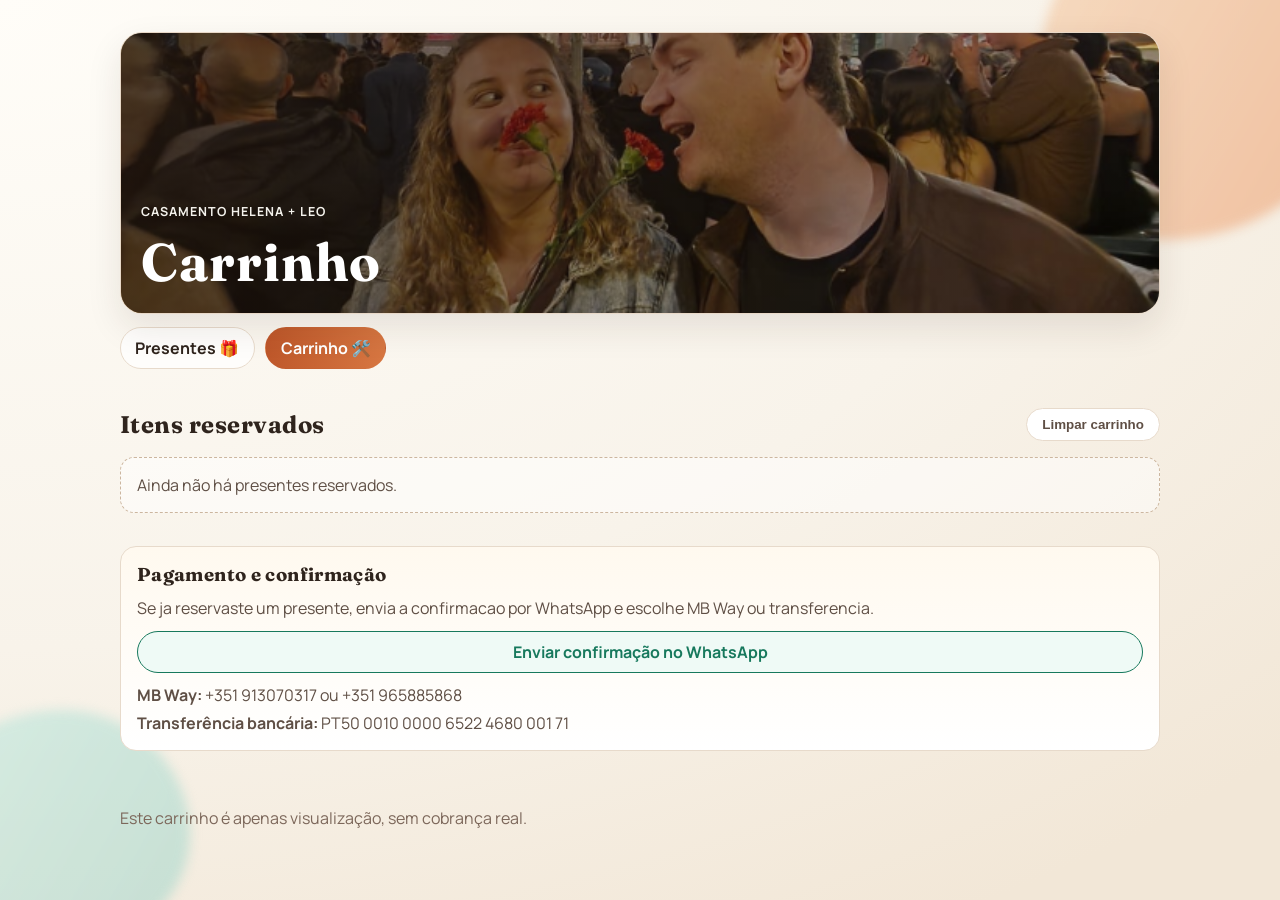
<file: carrinho.html>
<!doctype html>
<html lang="pt-PT">
<head>
  <meta charset="utf-8" />
  <meta name="viewport" content="width=device-width, initial-scale=1" />
  <title>Casorio | Carrinho </title>
  <meta name="description" content="Carrinho fictício de presentes reservados" />
  <link rel="preconnect" href="https://fonts.googleapis.com" />
  <link rel="preconnect" href="https://fonts.gstatic.com" crossorigin />
  <link href="https://fonts.googleapis.com/css2?family=Fraunces:wght@400;600;700&family=Manrope:wght@400;500;700&display=swap" rel="stylesheet" />
  <link rel="stylesheet" href="styles.css" />
</head>
<body>
  <div class="bg-shape bg-shape-a" aria-hidden="true"></div>
  <div class="bg-shape bg-shape-b" aria-hidden="true"></div>

  <header class="container hero">
    <section class="hero-banner">
      <img class="hero-photo" src="images/casal.png" alt="Foto do casal Helena e Leo" loading="lazy" onerror="this.src='images/casal.png'; this.onerror=null;" />
      <div class="hero-copy">
        <p class="eyebrow">Casamento Helena + Leo</p>
        <h1>Carrinho </h1>
      </div>
    </section>
    <nav class="top-nav" aria-label="Navegação principal">
      <a class="nav-link" href="index.html">Presentes 🎁</a>
      <a class="nav-link active" href="carrinho.html" aria-current="page">Carrinho 🛠️</a>
    </nav>
  </header>

  <main class="container">
    <section>
      <div class="section-head">
        <h2>Itens reservados</h2>
        <button id="clearCartBtn" class="ghost-btn" type="button">Limpar carrinho </button>
      </div>
      <div id="cartState" class="empty-state">Ainda não há presentes reservados.</div>
      <div id="cartList" class="cart-list" aria-live="polite"></div>
      <aside id="cartSummary" class="summary hidden" aria-live="polite">
        <h3>Resumo</h3>
        <p><strong>Quantidade de itens:</strong> <span id="summaryCount">0</span></p>
        <p><strong>Valor total estimado:</strong> <span id="summaryTotal">0,00 €</span></p>
      </aside>

      <section class="payment-card compact">
        <h3>Pagamento e confirmação</h3>
        <p>Se ja reservaste um presente, envia a confirmacao por WhatsApp e escolhe MB Way ou transferencia.</p>
        <a id="cartWhatsAppLink" class="cta-link" href="#" target="_blank" rel="noopener noreferrer">Enviar confirmação no WhatsApp</a>
        <div class="payment-grid">
          <p><strong>MB Way:</strong> <span id="mbwayInfo">-</span></p>
          <p><strong>Transferência bancária:</strong> <span id="ibanInfo">-</span></p>
        </div>
      </section>
    </section>
  </main>

  <footer class="container footer">
    <p>Este carrinho é apenas visualização, sem cobrança real.</p>
  </footer>

  <script src="data.js"></script>
  <script src="cart.js"></script>
</body>
</html>
</file>
<file: styles.css>
:root {
  --bg-base: #f8f3ea;
  --bg-soft: #fffaf3;
  --ink: #2f241d;
  --ink-soft: #5f4f45;
  --accent: #c05a2b;
  --accent-2: #0f766e;
  --card: #fffdfa;
  --stroke: #e7dacb;
  --shadow: 0 14px 35px rgba(51, 31, 17, 0.1);
}

* {
  box-sizing: border-box;
}

html,
body {
  margin: 0;
  padding: 0;
}

body {
  min-height: 100vh;
  font-family: "Manrope", sans-serif;
  color: var(--ink);
  background:
    radial-gradient(140% 120% at 0% 0%, #fffdf8 0%, var(--bg-base) 60%, #f2e7d7 100%);
  position: relative;
  overflow-x: hidden;
}

.bg-shape {
  position: fixed;
  pointer-events: none;
  z-index: 0;
  filter: blur(6px);
  opacity: 0.55;
}

.bg-shape-a {
  width: 320px;
  height: 320px;
  border-radius: 38% 62% 61% 39% / 46% 45% 55% 54%;
  background: linear-gradient(120deg, #f4c89f, #eb9664);
  top: -80px;
  right: -80px;
  animation: floatA 9s ease-in-out infinite;
}

.bg-shape-b {
  width: 260px;
  height: 260px;
  border-radius: 51% 49% 71% 29% / 39% 48% 52% 61%;
  background: linear-gradient(120deg, #bee9df, #9ed3c8);
  bottom: -70px;
  left: -70px;
  animation: floatB 10s ease-in-out infinite;
}

.container {
  width: min(1040px, calc(100% - 2rem));
  margin: 0 auto;
  position: relative;
  z-index: 1;
}

.hero {
  padding: 2rem 0 1.2rem;
}

.hero-banner {
  position: relative;
  min-height: 280px;
  border-radius: 22px;
  overflow: hidden;
  border: 1px solid #e8d8c7;
  box-shadow: var(--shadow);
}

.hero-photo {
  position: absolute;
  inset: 0;
  width: 100%;
  height: 100%;
  object-fit: cover;
}

.hero-banner::after {
  content: "";
  position: absolute;
  inset: 0;
  background: linear-gradient(105deg, rgba(35, 22, 15, 0.72), rgba(35, 22, 15, 0.2));
}

.hero-copy {
  position: relative;
  z-index: 1;
  min-height: 280px;
  padding: 1.2rem 1.25rem;
  display: grid;
  align-content: end;
  gap: 0.45rem;
  max-width: 70ch;
}

.eyebrow {
  margin: 0;
  color: #f4f2ec;
  font-weight: 700;
  letter-spacing: 0.08em;
  text-transform: uppercase;
  font-size: 0.78rem;
}

h1,
h2,
h3 {
  font-family: "Fraunces", serif;
  margin: 0;
  letter-spacing: 0.02em;
}

h1 {
  font-size: clamp(2rem, 5vw, 3.3rem);
  margin-top: 0.1rem;
  color: #fff;
}

.subtitle {
  max-width: 65ch;
  color: #f8eee2;
  margin-top: 0.2rem;
  line-height: 1.55;
}

.top-nav {
  margin-top: 0.8rem;
  display: flex;
  gap: 0.65rem;
  flex-wrap: wrap;
}

.intro-section {
  margin: 1.4rem 0 1.8rem;
  padding: 1rem;
  background: linear-gradient(180deg, #fffaf3, rgba(255, 250, 243, 0.5));
  border: 1px solid #e8d8c7;
  border-radius: 16px;
  box-shadow: 0 4px 12px rgba(51, 31, 17, 0.05);
}

.intro-content {
  max-width: 75ch;
}

.intro-content.intro-collapsed {
  position: relative;
  max-height: 7.5rem;
  overflow: hidden;
}

.intro-content.intro-collapsed::after {
  content: "";
  position: absolute;
  left: 0;
  right: 0;
  bottom: 0;
  height: 2.2rem;
  background: linear-gradient(180deg, rgba(255, 250, 243, 0), rgba(255, 250, 243, 1));
}

.intro-toggle {
  margin-top: 0.75rem;
}

.intro-content p {
  margin: 0 0 0.95rem;
  color: var(--ink-soft);
  line-height: 1.65;
  font-size: 1.01rem;
  text-align: justify;
}

.intro-content p:last-child {
  margin-bottom: 0;
}

.nav-link {
  text-decoration: none;
  color: var(--ink);
  background: rgba(255, 255, 255, 0.72);
  border: 1px solid var(--stroke);
  padding: 0.58rem 0.9rem;
  border-radius: 999px;
  font-weight: 700;
  transition: all 220ms ease;
}

.nav-link:hover,
.nav-link:focus-visible {
  border-color: var(--accent);
  color: var(--accent);
  transform: translateY(-1px);
}

.nav-link.active {
  color: #fff;
  background: linear-gradient(100deg, #bd5629, #d77742);
  border-color: transparent;
}

.section-head {
  display: flex;
  justify-content: space-between;
  align-items: center;
  gap: 0.8rem;
  margin: 1.2rem 0 1rem;
  flex-wrap: wrap;
}

.ghost-btn,
.reserve-btn {
  border: 1px solid var(--stroke);
  border-radius: 999px;
  font-weight: 700;
  cursor: pointer;
  transition: all 200ms ease;
}

.ghost-btn {
  background: #fff;
  color: var(--ink-soft);
  padding: 0.5rem 0.95rem;
}

.ghost-btn:hover,
.ghost-btn:focus-visible {
  color: var(--accent);
  border-color: var(--accent);
}

.gift-grid {
  display: grid;
  grid-template-columns: repeat(auto-fit, minmax(220px, 1fr));
  gap: 1rem;
  padding-bottom: 1.5rem;
}

.gift-card {
  background: linear-gradient(180deg, #fffdf9, var(--card));
  border: 1px solid var(--stroke);
  border-radius: 20px;
  padding: 1rem;
  box-shadow: var(--shadow);
  display: grid;
  gap: 0.55rem;
  transform: translateY(16px);
  opacity: 0;
  animation: riseIn 520ms ease forwards;
}

.gift-thumb {
  width: 100%;
  aspect-ratio: 16 / 10;
  object-fit: cover;
  border-radius: 14px;
  border: 1px solid #eadbcf;
}

.gift-card p {
  margin: 0;
  color: var(--ink-soft);
  line-height: 1.45;
}

.price {
  font-weight: 700;
  font-size: 1.04rem;
  color: var(--ink);
}

.reserve-btn {
  margin-top: 0.3rem;
  background: var(--accent);
  color: #fff;
  padding: 0.62rem 0.92rem;
  border-color: transparent;
}

.reserve-btn:hover,
.reserve-btn:focus-visible {
  filter: brightness(1.08);
}

.reserve-btn.reserved {
  background: var(--accent-2);
}

.card-actions {
  margin-top: 0.3rem;
  display: grid;
  gap: 0.45rem;
}

.wa-btn,
.cta-link {
  text-decoration: none;
  text-align: center;
  border: 1px solid #17795d;
  color: #17795d;
  background: #effaf6;
  border-radius: 999px;
  font-weight: 700;
  padding: 0.58rem 0.85rem;
  transition: all 200ms ease;
}

.wa-btn:hover,
.wa-btn:focus-visible,
.cta-link:hover,
.cta-link:focus-visible {
  background: #17795d;
  color: #fff;
}

.payment-card {
  margin: 1.2rem 0 1.5rem;
  border: 1px solid var(--stroke);
  border-radius: 16px;
  padding: 1rem;
  background: linear-gradient(180deg, #fff9ef, #fff);
  display: grid;
  gap: 0.7rem;
}

.notice-card {
  margin: 1.2rem 0 1.5rem;
  border: 1px dashed #d6b79b;
  border-radius: 16px;
  padding: 1rem;
  background: linear-gradient(180deg, #fff7ec, #fffdf7);
  display: grid;
  gap: 0.7rem;
}

.notice-card p {
  margin: 0;
  color: var(--ink-soft);
}

.payment-card p {
  margin: 0;
  color: var(--ink-soft);
}

.payment-card.compact {
  margin-top: 1.2rem;
}

.payment-grid {
  display: grid;
  gap: 0.35rem;
}

.empty-state {
  border: 1px dashed #ccb69f;
  border-radius: 14px;
  padding: 1rem;
  color: var(--ink-soft);
  background: rgba(255, 255, 255, 0.5);
}

.cart-list {
  margin-top: 0.9rem;
  display: grid;
  gap: 0.75rem;
}

.cart-item {
  border: 1px solid var(--stroke);
  border-radius: 14px;
  background: #fff;
  display: grid;
  gap: 0.35rem;
  padding: 0.85rem 0.9rem;
}

.summary {
  margin-top: 1rem;
  border-radius: 14px;
  border: 1px solid var(--stroke);
  background: #fff6e9;
  padding: 1rem;
}

.summary p {
  margin: 0.4rem 0;
}

.hidden {
  display: none;
}

.footer {
  padding: 1rem 0 2.4rem;
  color: #7c675a;
}

@keyframes riseIn {
  to {
    transform: translateY(0);
    opacity: 1;
  }
}

@keyframes floatA {
  0%,
  100% {
    transform: translate3d(0, 0, 0);
  }
  50% {
    transform: translate3d(-15px, 12px, 0);
  }
}

@keyframes floatB {
  0%,
  100% {
    transform: translate3d(0, 0, 0);
  }
  50% {
    transform: translate3d(14px, -10px, 0);
  }
}

/* Lightbox Modal */
.modal {
  display: none;
  position: fixed;
  top: 0;
  left: 0;
  width: 100%;
  height: 100dvh;
  background: rgba(0, 0, 0, 0.88);
  z-index: 999;
  align-items: center;
  justify-content: center;
  opacity: 0;
  transition: opacity 280ms ease;
  padding: 1rem;
  overflow: auto;
}

.modal.active {
  display: flex;
  opacity: 1;
}

.modal-content {
  position: relative;
  margin: auto;
  max-width: calc(100dvw - 2rem);
  border-radius: 8px;
  overflow: visible;
  background: #fff;
  box-shadow: 0 0 40px rgba(0, 0, 0, 0.4);
}

.modal-content img {
  display: block;
  max-width: calc(100dvw - 2rem);
  max-height: calc(100dvh - 2rem);
  width: auto;
  height: auto;
  object-fit: contain;
}

.modal-close {
  position: absolute;
  top: 12px;
  right: 12px;
  background: rgba(255, 255, 255, 0.9);
  border: none;
  border-radius: 50%;
  width: 40px;
  height: 40px;
  font-size: 28px;
  font-weight: 300;
  color: #2f241d;
  cursor: pointer;
  transition: all 200ms ease;
  z-index: 1000;
}

.modal-close:hover,
.modal-close:focus-visible {
  background: #fff;
  transform: scale(1.1);
}

@media (max-width: 640px) {
  .hero {
    padding-top: 1.5rem;
  }

  .hero-banner,
  .hero-copy {
    min-height: 245px;
  }

  .hero-copy {
    padding: 1rem;
  }

  .section-head {
    align-items: flex-start;
  }

  .modal-close {
    width: 36px;
    height: 36px;
    font-size: 24px;
    top: 8px;
    right: 8px;
  }
}
</file>
